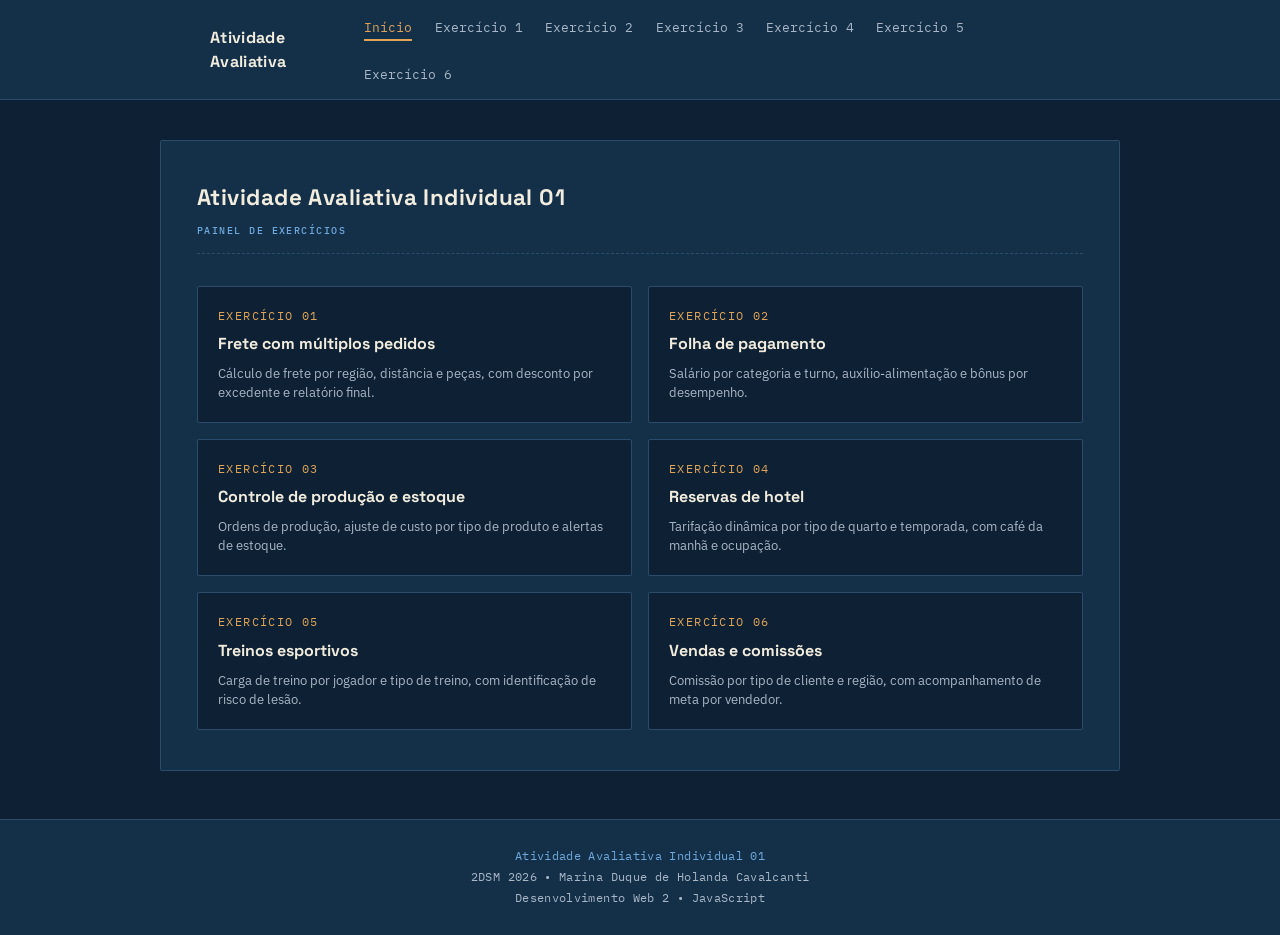
<file: index.html>
<!DOCTYPE html>
<html lang="pt-BR">
<head>
    <meta charset="UTF-8">
    <meta name="viewport" content="width=device-width, initial-scale=1.0">
    <title>Atividade Avaliativa Individual 01</title>
    <link rel="stylesheet" href="css/style.css">
</head>
<body>

    <main class="home">
        <h1>Atividade Avaliativa Individual 01</h1>

        <div class="grid-exercicios">

            <a href="exercicio1.html" class="card-exercicio">
                <span class="numero">EXERCÍCIO 01</span>
                <h3>Frete com múltiplos pedidos</h3>
                <p>Cálculo de frete por região, distância e peças, com desconto por excedente e relatório final.</p>
            </a>

            <a href="exercicio2.html" class="card-exercicio">
                <span class="numero">EXERCÍCIO 02</span>
                <h3>Folha de pagamento</h3>
                <p>Salário por categoria e turno, auxílio-alimentação e bônus por desempenho.</p>
            </a>

            <a href="exercicio3.html" class="card-exercicio">
                <span class="numero">EXERCÍCIO 03</span>
                <h3>Controle de produção e estoque</h3>
                <p>Ordens de produção, ajuste de custo por tipo de produto e alertas de estoque.</p>
            </a>

            <a href="exercicio4.html" class="card-exercicio">
                <span class="numero">EXERCÍCIO 04</span>
                <h3>Reservas de hotel</h3>
                <p>Tarifação dinâmica por tipo de quarto e temporada, com café da manhã e ocupação.</p>
            </a>

            <a href="exercicio5.html" class="card-exercicio">
                <span class="numero">EXERCÍCIO 05</span>
                <h3>Treinos esportivos</h3>
                <p>Carga de treino por jogador e tipo de treino, com identificação de risco de lesão.</p>
            </a>

            <a href="exercicio6.html" class="card-exercicio">
                <span class="numero">EXERCÍCIO 06</span>
                <h3>Vendas e comissões</h3>
                <p>Comissão por tipo de cliente e região, com acompanhamento de meta por vendedor.</p>
            </a>

        </div>
    </main>

    <script src="js/layout.js"></script>
</body>
</html>
</file>
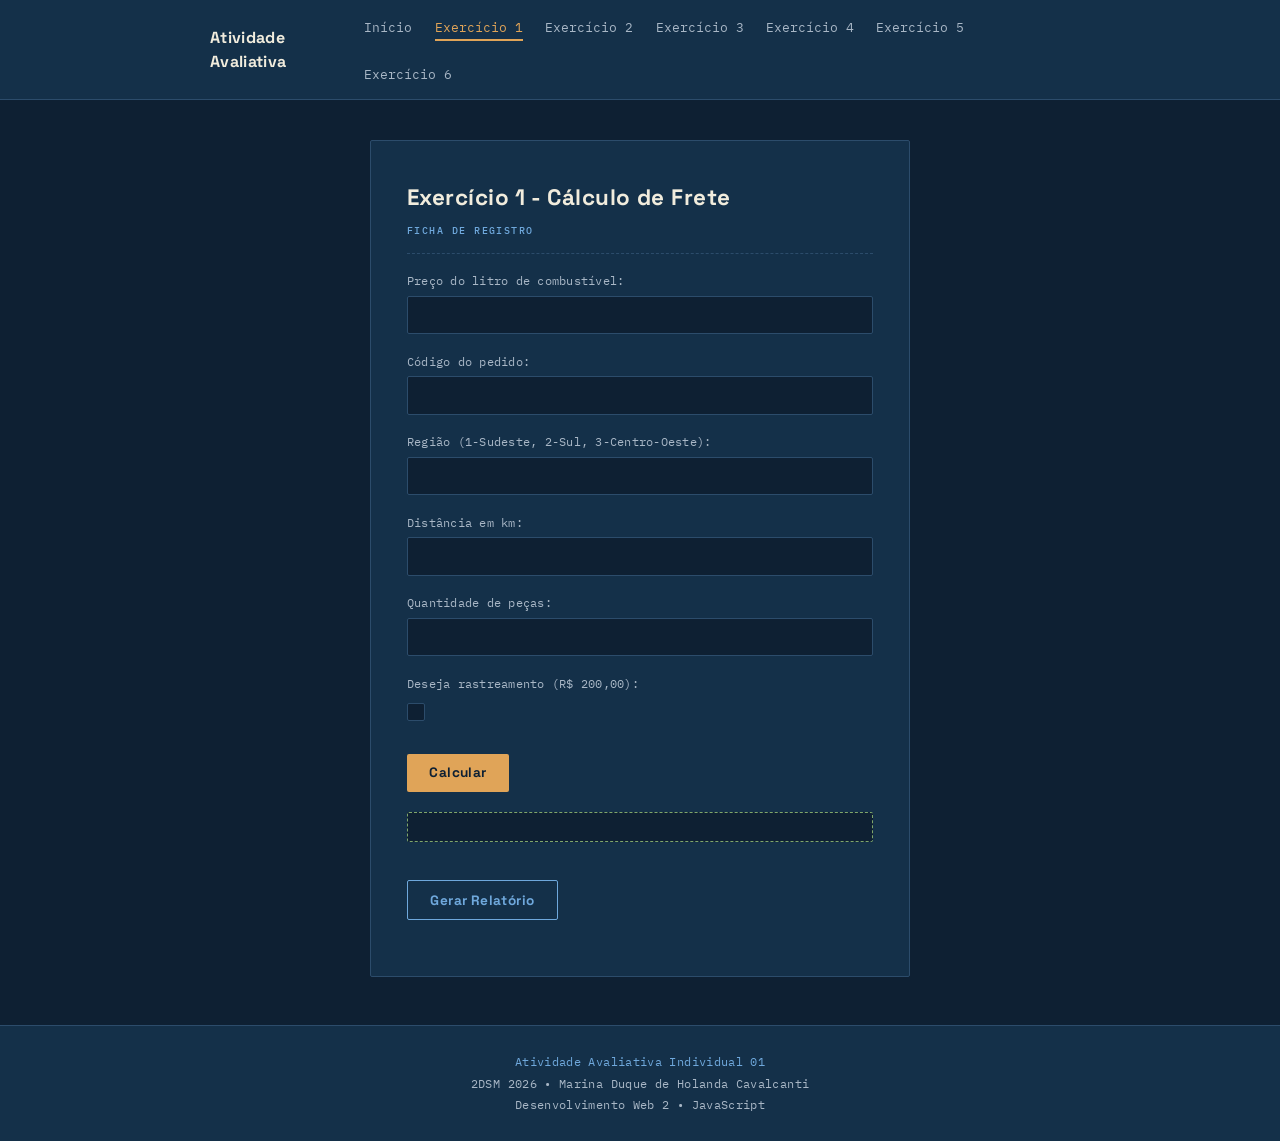
<file: exercicio1.html>
<!DOCTYPE html>
<html lang="pt-BR">
<head>
    <meta charset="UTF-8">
    <meta name="viewport" content="width=device-width, initial-scale=1.0">
    <title>Exercício 1 - Cálculo de Frete</title>
    <link rel="stylesheet" href="css/style.css">
</head>
<body>
    <main>
        <h1>Exercício 1 - Cálculo de Frete</h1>

        <label for="precoCombustivel">Preço do litro de combustível:</label>
        <input type="number" id="precoCombustivel" step="0.01">
        <br><br>

        <label for="codigoPedido">Código do pedido:</label>
        <input type="text" id="codigoPedido" autocomplete="off">
        <br><br>

        <label for="regiao">Região (1-Sudeste, 2-Sul, 3-Centro-Oeste):</label>
        <input type="number" id="regiao">
        <br><br>

        <label for="distancia">Distância em km:</label>
        <input type="number" id="distancia">
        <br><br>

        <label for="quantidadePecas">Quantidade de peças:</label>
        <input type="number" id="quantidadePecas">
        <br><br>

        <label for="rastreamento">Deseja rastreamento (R$ 200,00):</label>
        <input type="checkbox" id="rastreamento">
        <br><br>

        <button id="calcular">Calcular</button>
        <p id="resultado"></p>

        <button id="gerarRelatorio">Gerar Relatório</button>
        <div id="relatorio"></div>
    </main>

    <script src="js/layout.js"></script>
    <script src="js/exercicio1.js"></script>
</body>
</html>
</file>
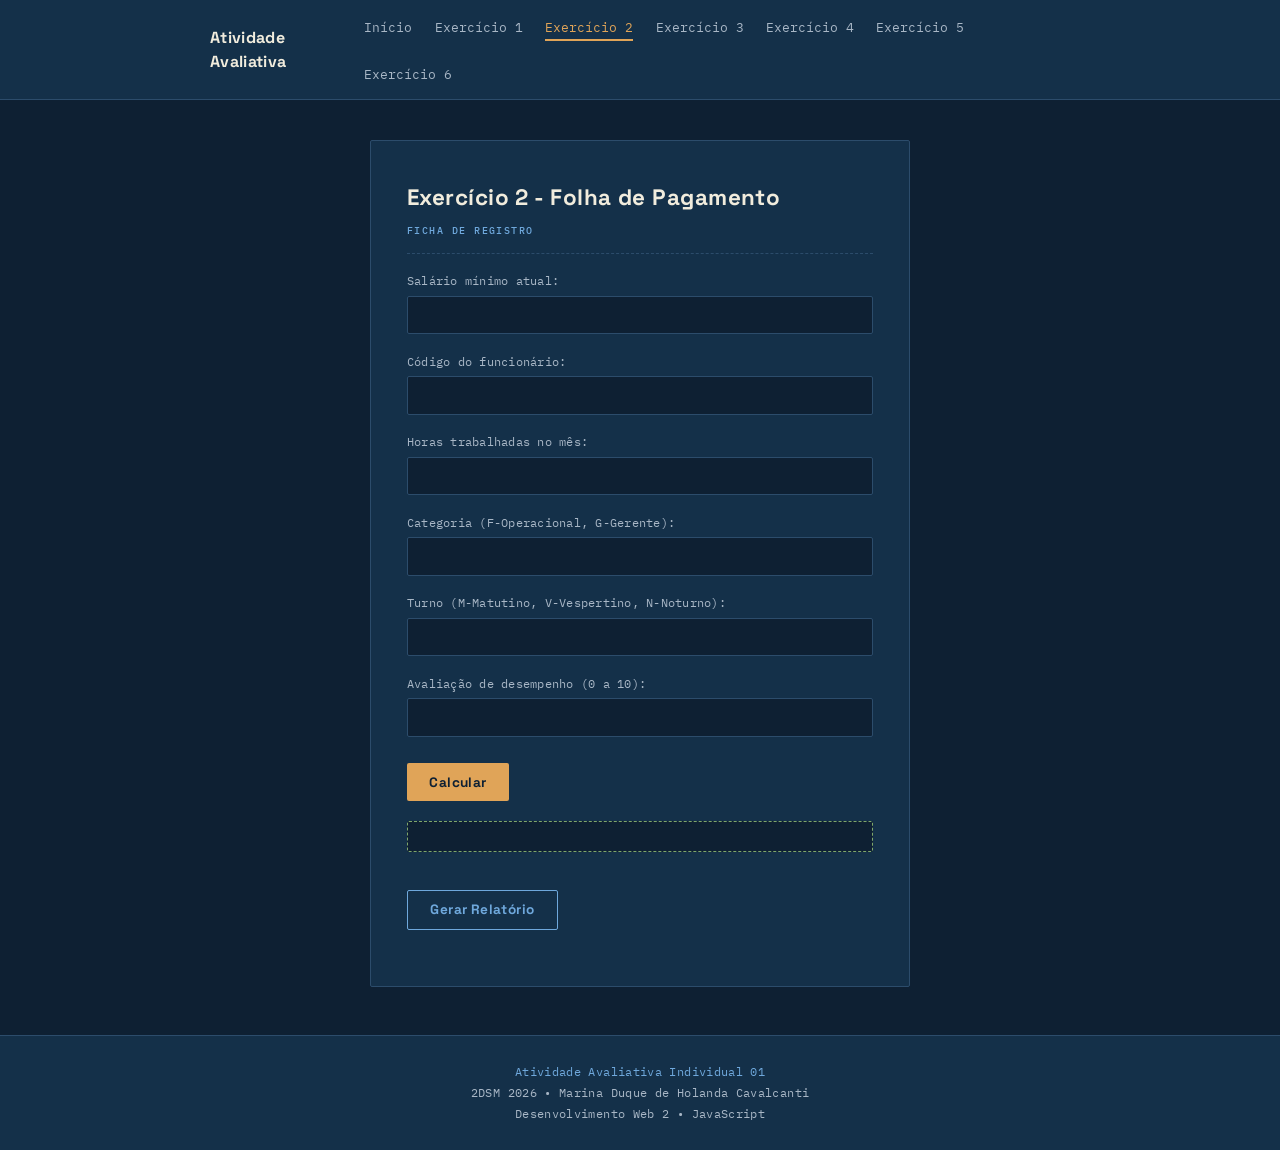
<file: exercicio2.html>
<!DOCTYPE html>
<html lang="pt-BR">
<head>
    <meta charset="UTF-8">
    <meta name="viewport" content="width=device-width, initial-scale=1.0">
    <title>Exercício 2 - Folha de Pagamento</title>
    <link rel="stylesheet" href="css/style.css">
</head>
<body>
    <main>
        <h1>Exercício 2 - Folha de Pagamento</h1>

        <label for="salarioMinimo">Salário mínimo atual:</label>
        <input type="number" id="salarioMinimo" step="0.01">
        <br><br>

        <label for="codigoFuncionario">Código do funcionário:</label>
        <input type="text" id="codigoFuncionario" autocomplete="off">
        <br><br>

        <label for="horasTrabalhadas">Horas trabalhadas no mês:</label>
        <input type="number" id="horasTrabalhadas">
        <br><br>

        <label for="categoria">Categoria (F-Operacional, G-Gerente):</label>
        <input type="text" id="categoria" maxlength="1" autocomplete="off">
        <br><br>

        <label for="turno">Turno (M-Matutino, V-Vespertino, N-Noturno):</label>
        <input type="text" id="turno" maxlength="1" autocomplete="off">
        <br><br>

        <label for="desempenho">Avaliação de desempenho (0 a 10):</label>
        <input type="number" id="desempenho" step="0.1">
        <br><br>

        <button id="calcular">Calcular</button>
        <p id="resultado"></p>

        <button id="gerarRelatorio">Gerar Relatório</button>
        <div id="relatorio"></div>
    </main>

    <script src="js/layout.js"></script>
    <script src="js/exercicio2.js"></script>
</body>
</html>
</file>
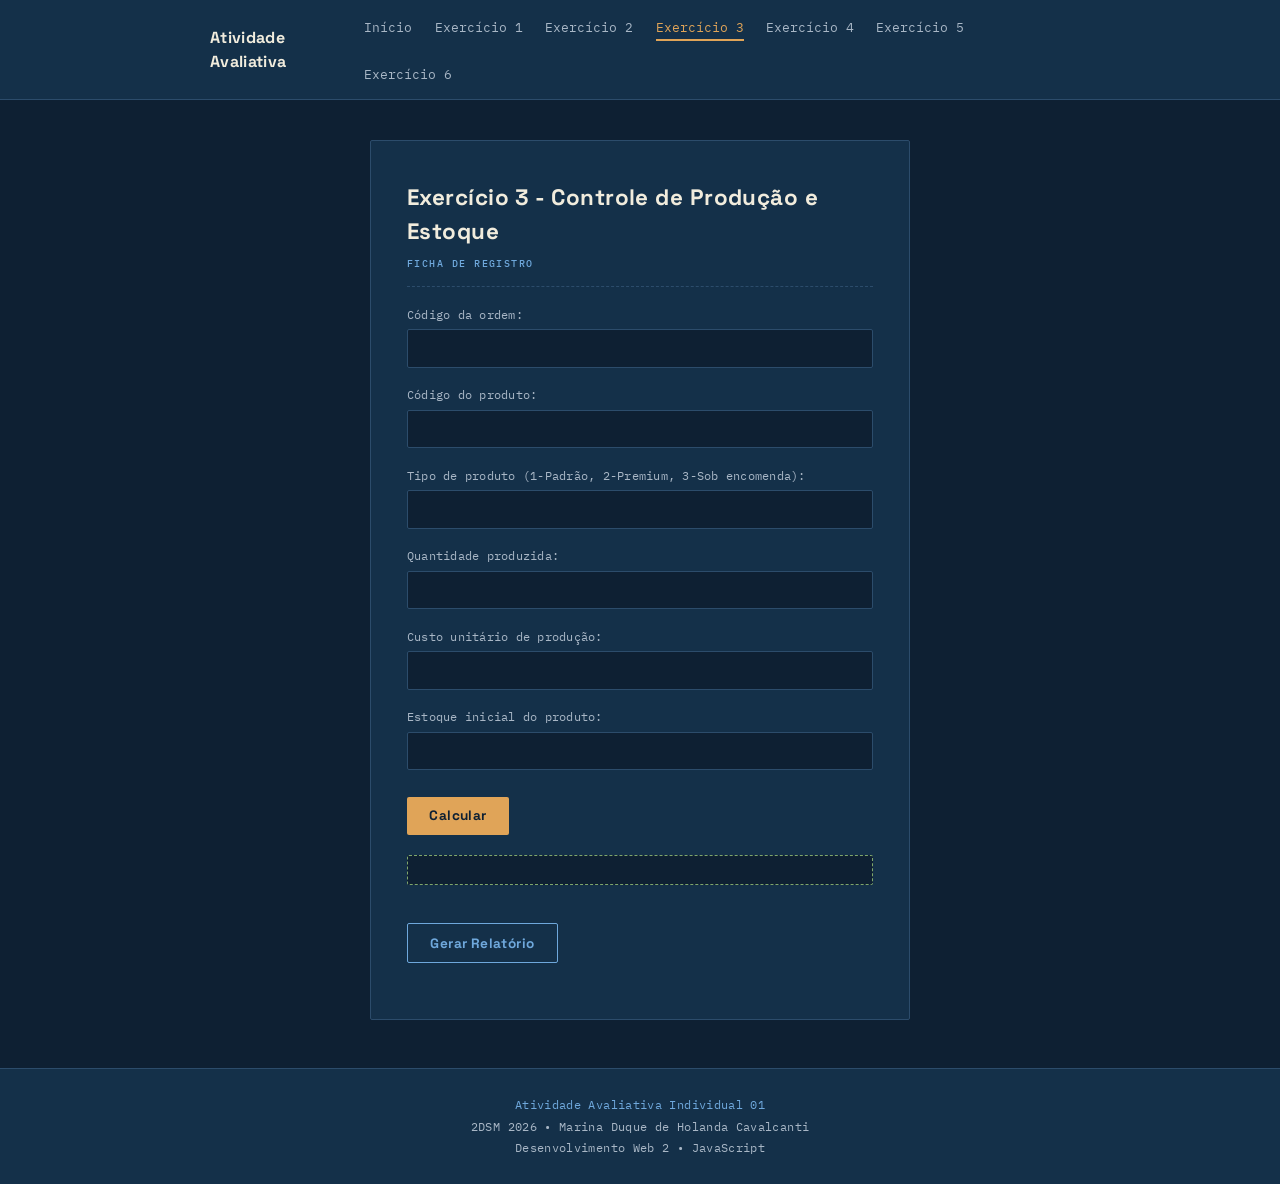
<file: exercicio3.html>
<!DOCTYPE html>
<html lang="pt-BR">
<head>
    <meta charset="UTF-8">
    <meta name="viewport" content="width=device-width, initial-scale=1.0">
    <title>Exercício 3 - Controle de Produção</title>
    <link rel="stylesheet" href="css/style.css">
</head>
<body>
    <main>
        <h1>Exercício 3 - Controle de Produção e Estoque</h1>

        <label for="codigoOrdem">Código da ordem:</label>
        <input type="text" id="codigoOrdem" autocomplete="off">
        <br><br>

        <label for="codigoProduto">Código do produto:</label>
        <input type="text" id="codigoProduto" autocomplete="off">
        <br><br>

        <label for="tipoProduto">Tipo de produto (1-Padrão, 2-Premium, 3-Sob encomenda):</label>
        <input type="number" id="tipoProduto">
        <br><br>

        <label for="quantidadeProduzida">Quantidade produzida:</label>
        <input type="number" id="quantidadeProduzida">
        <br><br>

        <label for="custoUnitario">Custo unitário de produção:</label>
        <input type="number" id="custoUnitario" step="0.01">
        <br><br>

        <label for="estoqueInicial">Estoque inicial do produto:</label>
        <input type="number" id="estoqueInicial">
        <br><br>

        <button id="calcular">Calcular</button>
        <p id="resultado"></p>

        <button id="gerarRelatorio">Gerar Relatório</button>
        <div id="relatorio"></div>
    </main>

    <script src="js/layout.js"></script>
    <script src="js/exercicio3.js"></script>
</body>
</html>
</file>
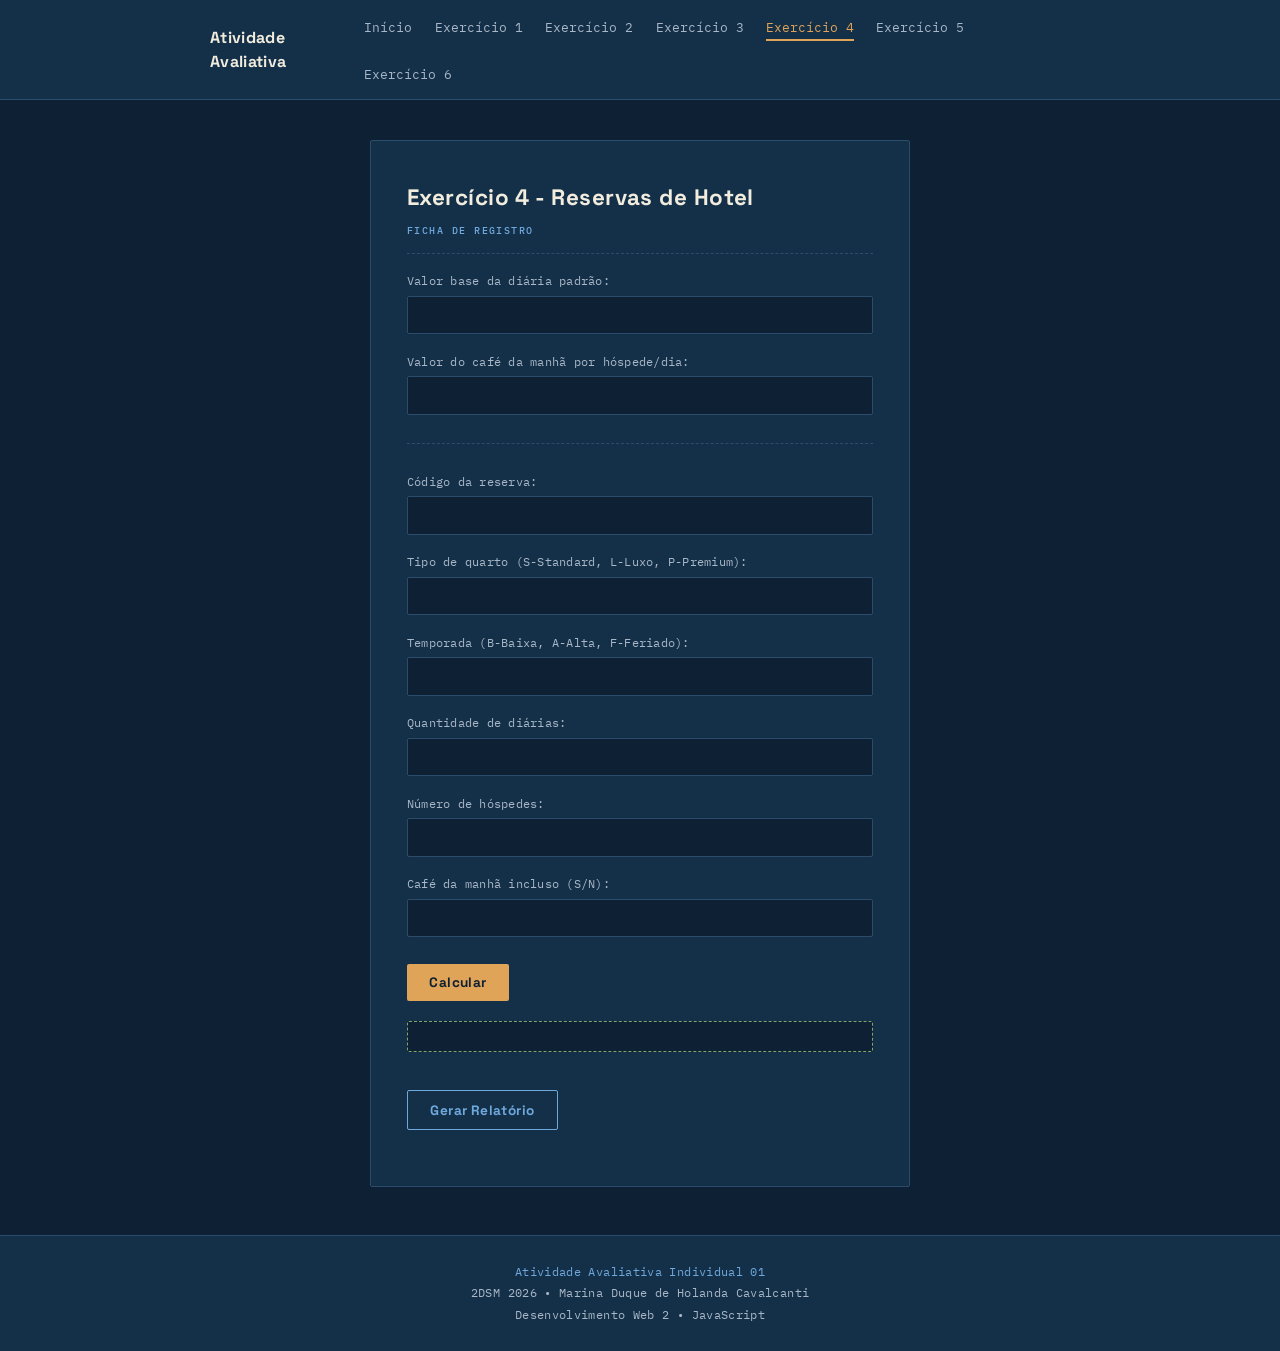
<file: exercicio4.html>
<!DOCTYPE html>
<html lang="pt-BR">
<head>
    <meta charset="UTF-8">
    <meta name="viewport" content="width=device-width, initial-scale=1.0">
    <title>Exercício 4 - Reservas de Hotel</title>
    <link rel="stylesheet" href="css/style.css">
</head>
<body>
    <main>
        <h1>Exercício 4 - Reservas de Hotel</h1>

        <label for="valorBase">Valor base da diária padrão:</label>
        <input type="number" id="valorBase" step="0.01">
        <br><br>

        <label for="valorCafe">Valor do café da manhã por hóspede/dia:</label>
        <input type="number" id="valorCafe" step="0.01">
        <br><br>

        <hr>

        <label for="codigoReserva">Código da reserva:</label>
        <input type="text" id="codigoReserva" autocomplete="off">
        <br><br>

        <label for="tipoQuarto">Tipo de quarto (S-Standard, L-Luxo, P-Premium):</label>
        <input type="text" id="tipoQuarto" maxlength="1" autocomplete="off">
        <br><br>

        <label for="temporada">Temporada (B-Baixa, A-Alta, F-Feriado):</label>
        <input type="text" id="temporada" maxlength="1" autocomplete="off">
        <br><br>

        <label for="diarias">Quantidade de diárias:</label>
        <input type="number" id="diarias">
        <br><br>

        <label for="hospedes">Número de hóspedes:</label>
        <input type="number" id="hospedes">
        <br><br>

        <label for="cafeIncluso">Café da manhã incluso (S/N):</label>
        <input type="text" id="cafeIncluso" maxlength="1" autocomplete="off">
        <br><br>

        <button id="calcular">Calcular</button>
        <p id="resultado"></p>

        <button id="gerarRelatorio">Gerar Relatório</button>
        <div id="relatorio"></div>
    </main>

    <script src="js/layout.js"></script>
    <script src="js/exercicio4.js"></script>
</body>
</html>
</file>
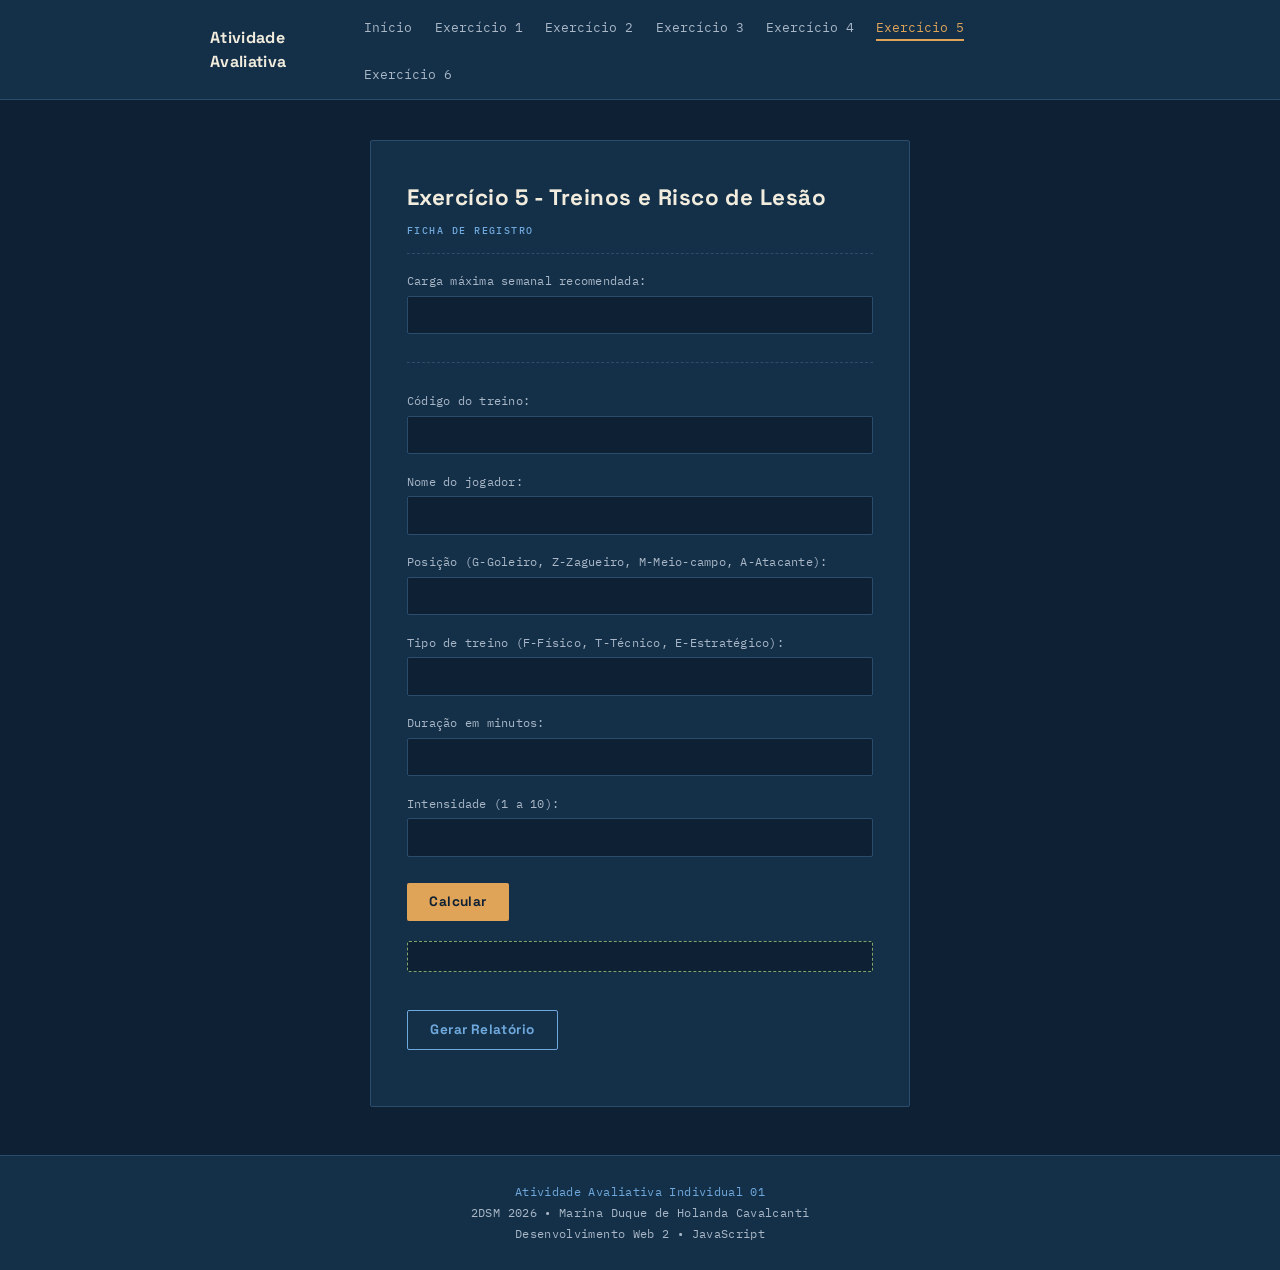
<file: exercicio5.html>
<!DOCTYPE html>
<html lang="pt-BR">
<head>
    <meta charset="UTF-8">
    <meta name="viewport" content="width=device-width, initial-scale=1.0">
    <title>Exercício 5 - Treinos Esportivos</title>
    <link rel="stylesheet" href="css/style.css">
</head>
<body>
    <main>
        <h1>Exercício 5 - Treinos e Risco de Lesão</h1>

        <label for="cargaMaxima">Carga máxima semanal recomendada:</label>
        <input type="number" id="cargaMaxima" step="0.01">
        <br><br>

        <hr>

        <label for="codigoTreino">Código do treino:</label>
        <input type="text" id="codigoTreino" autocomplete="off">
        <br><br>

        <label for="nomeJogador">Nome do jogador:</label>
        <input type="text" id="nomeJogador" autocomplete="off">
        <br><br>

        <label for="posicao">Posição (G-Goleiro, Z-Zagueiro, M-Meio-campo, A-Atacante):</label>
        <input type="text" id="posicao" maxlength="1" autocomplete="off">
        <br><br>

        <label for="tipoTreino">Tipo de treino (F-Físico, T-Técnico, E-Estratégico):</label>
        <input type="text" id="tipoTreino" maxlength="1" autocomplete="off">
        <br><br>

        <label for="duracao">Duração em minutos:</label>
        <input type="number" id="duracao">
        <br><br>

        <label for="intensidade">Intensidade (1 a 10):</label>
        <input type="number" id="intensidade">
        <br><br>

        <button id="calcular">Calcular</button>
        <p id="resultado"></p>

        <button id="gerarRelatorio">Gerar Relatório</button>
        <div id="relatorio"></div>
    </main>

    <script src="js/layout.js"></script>
    <script src="js/exercicio5.js"></script>
</body>
</html>
</file>
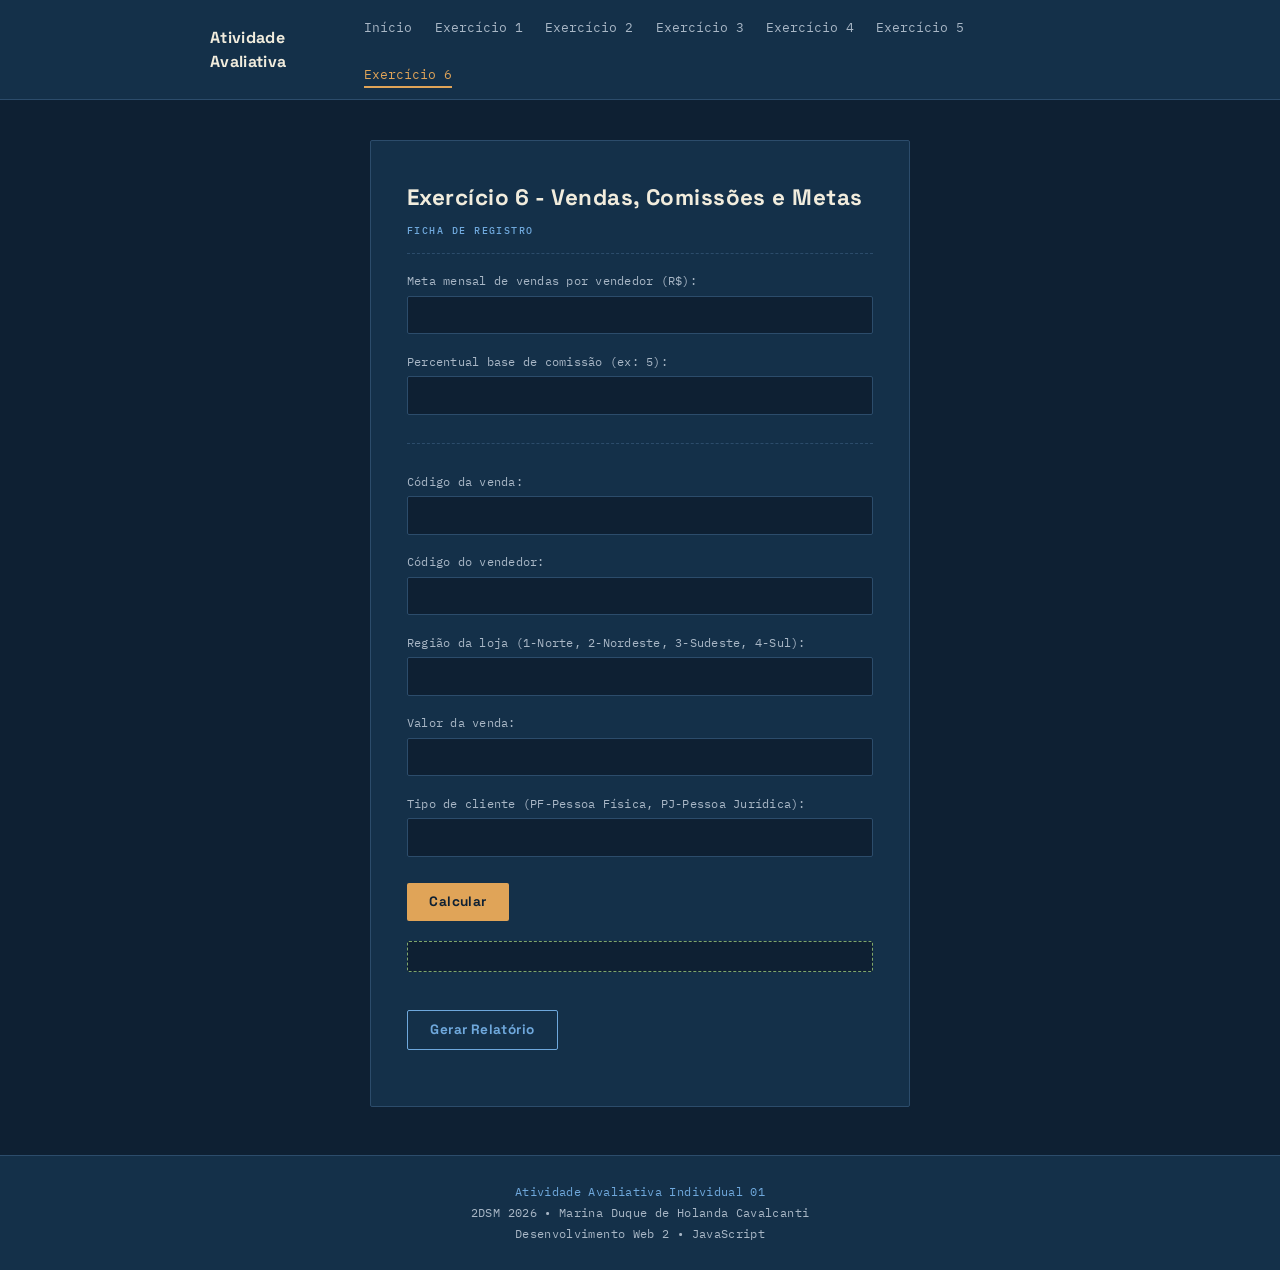
<file: exercicio6.html>
<!DOCTYPE html>
<html lang="pt-BR">
<head>
    <meta charset="UTF-8">
    <meta name="viewport" content="width=device-width, initial-scale=1.0">
    <title>Exercício 6 - Vendas e Comissões</title>
    <link rel="stylesheet" href="css/style.css">
</head>
<body>
    <main>
        <h1>Exercício 6 - Vendas, Comissões e Metas</h1>

        <label for="metaMensal">Meta mensal de vendas por vendedor (R$):</label>
        <input type="number" id="metaMensal" step="0.01">
        <br><br>

        <label for="percentualBase">Percentual base de comissão (ex: 5):</label>
        <input type="number" id="percentualBase" step="0.01">
        <br><br>

        <hr>

        <label for="codigoVenda">Código da venda:</label>
        <input type="text" id="codigoVenda" autocomplete="off">
        <br><br>

        <label for="codigoVendedor">Código do vendedor:</label>
        <input type="text" id="codigoVendedor" autocomplete="off">
        <br><br>

        <label for="regiaoLoja">Região da loja (1-Norte, 2-Nordeste, 3-Sudeste, 4-Sul):</label>
        <input type="number" id="regiaoLoja">
        <br><br>

        <label for="valorVenda">Valor da venda:</label>
        <input type="number" id="valorVenda" step="0.01">
        <br><br>

        <label for="tipoCliente">Tipo de cliente (PF-Pessoa Física, PJ-Pessoa Jurídica):</label>
        <input type="text" id="tipoCliente" maxlength="2" autocomplete="off">
        <br><br>

        <button id="calcular">Calcular</button>
        <p id="resultado"></p>

        <button id="gerarRelatorio">Gerar Relatório</button>
        <div id="relatorio"></div>
    </main>

    <script src="js/layout.js"></script>
    <script src="js/exercicio6.js"></script>
</body>
</html>
</file>
<file: css/style.css>
@import url('https://fonts.googleapis.com/css2?family=Space+Grotesk:wght@500;700&family=IBM+Plex+Sans:wght@400;500;600&family=IBM+Plex+Mono:wght@400;500;600&display=swap');

:root {
    --azul-marinho: #0e2033;
    --linha-grade: rgba(111, 168, 220, 0.07);
    --azul-painel: #143049;
    --azul-borda: #2c4c6b;
    --branco-papel: #f1ecdd;
    --bege-texto: #e7e2d2;
    --cinza-azulado: #a9b7c6;
    --dourado: #e0a458;
    --azul-claro: #6fa8dc;
    --vermelho-queimado: #c1584b;
    --verde-oliva: #7fa66b;

    --fonte-titulo: 'Space Grotesk', sans-serif;
    --fonte-texto: 'IBM Plex Sans', sans-serif;
    --fonte-dados: 'IBM Plex Mono', monospace;
}

* {
    box-sizing: border-box;
}

@media (prefers-reduced-motion: reduce) {
    * {
        animation: none !important;
        transition: none !important;
    }
}

body {
    margin: 0;
    padding: 0;
    min-height: 100vh;
    background-color: var(--azul-marinho);
    color: var(--bege-texto);
    font-family: var(--fonte-texto);
    line-height: 1.5;
    display: flex;
    flex-direction: column;
}

main {
    position: relative;
    width: min(540px, calc(100% - 2rem));
    margin: 0 auto 3rem;
    padding: 2.5rem 2.25rem;
    background: var(--azul-painel);
    border: 1px solid var(--azul-borda);
    border-radius: 2px;
}

h1 {
    font-family: var(--fonte-titulo);
    font-weight: 700;
    font-size: 1.4rem;
    letter-spacing: 0.02em;
    color: var(--branco-papel);
    margin: 0 0 0.35rem;
    padding-bottom: 0.9rem;
    border-bottom: 1px dashed var(--azul-borda);
}

h1::after {
    content: "FICHA DE REGISTRO";
    display: block;
    font-family: var(--fonte-dados);
    font-size: 0.65rem;
    font-weight: 500;
    letter-spacing: 0.14em;
    color: var(--azul-claro);
    margin-top: 0.5rem;
}

h3,
h4 {
    font-family: var(--fonte-titulo);
    color: var(--branco-papel);
    margin: 1.5rem 0 0.75rem;
}

h3 {
    font-size: 1.05rem;
    padding-top: 1rem;
    border-top: 1px dashed var(--azul-borda);
}

h3:first-child {
    border-top: none;
    padding-top: 0;
}

h4 {
    font-size: 0.85rem;
    color: var(--azul-claro);
    text-transform: uppercase;
    letter-spacing: 0.08em;
}

hr {
    border: none;
    border-top: 1px dashed var(--azul-borda);
    margin: 1.75rem 0;
}

label {
    display: block;
    font-family: var(--fonte-dados);
    font-size: 0.78rem;
    color: var(--cinza-azulado);
    letter-spacing: 0.02em;
    margin-top: 1.1rem;
    margin-bottom: 0.35rem;
}

main br {
    display: block;
    content: "";
    margin-top: 0.15rem;
}

input[type="text"],
input[type="number"] {
    width: 100%;
    padding: 0.55rem 0.7rem;
    background: var(--azul-marinho);
    border: 1px solid var(--azul-borda);
    border-radius: 2px;
    color: var(--branco-papel);
    font-family: var(--fonte-dados);
    font-size: 0.9rem;
    transition: border-color 0.15s ease;
}

input[type="text"]:focus,
input[type="number"]:focus {
    outline: none;
    border-color: var(--azul-claro);
}

/* remoção das setas do input numérico */
input[type="number"] {
    -moz-appearance: textfield;
}
input[type="number"]::-webkit-outer-spin-button,
input[type="number"]::-webkit-inner-spin-button {
    -webkit-appearance: none;
    margin: 0;
}

input[type="checkbox"] {
    appearance: none;
    -webkit-appearance: none;
    width: 1.15rem;
    height: 1.15rem;
    margin: 0.3rem 0 0;
    background: var(--azul-marinho);
    border: 1px solid var(--azul-borda);
    border-radius: 2px;
    cursor: pointer;
    position: relative;
    transition: background 0.15s ease, border-color 0.15s ease;
}

input[type="checkbox"]:hover {
    border-color: var(--azul-claro);
}

input[type="checkbox"]:checked {
    background: var(--dourado);
    border-color: var(--dourado);
}

input[type="checkbox"]:checked::after {
    content: "";
    position: absolute;
    left: 4px;
    top: 1px;
    width: 4px;
    height: 8px;
    border: solid var(--azul-marinho);
    border-width: 0 2px 2px 0;
    transform: rotate(45deg);
}

button {
    font-family: var(--fonte-titulo);
    font-weight: 700;
    font-size: 0.85rem;
    letter-spacing: 0.03em;
    padding: 0.65rem 1.4rem;
    margin-top: 1.5rem;
    margin-right: 0.6rem;
    background: var(--dourado);
    color: var(--azul-marinho);
    border: none;
    border-radius: 2px;
    cursor: pointer;
    transition: transform 0.1s ease, background 0.15s ease;
}

button:hover {
    background: #eab876;
}

button:active {
    transform: translateY(-1px);
}

#gerarRelatorio {
    background: transparent;
    color: var(--azul-claro);
    border: 1px solid var(--azul-claro);
}

#gerarRelatorio:hover {
    background: rgba(111, 168, 220, 0.1);
}

#resultado {
    position: relative;
    margin-top: 1.25rem;
    padding: 0.9rem 1rem;
    background: var(--azul-marinho);
    border: 1px dashed var(--verde-oliva);
    border-radius: 2px;
    font-family: var(--fonte-dados);
    font-size: 0.88rem;
    color: var(--branco-papel);
    min-height: 1.2rem;
}

#resultado:not(:empty)::before {
    content: "REGISTRADO";
    display: inline-block;
    font-family: var(--fonte-dados);
    font-size: 0.6rem;
    font-weight: 600;
    letter-spacing: 0.12em;
    color: var(--verde-oliva);
    border: 1px solid var(--verde-oliva);
    padding: 0.1rem 0.4rem;
    margin-right: 0.6rem;
}

#relatorio {
    margin-top: 1rem;
    font-family: var(--fonte-dados);
    font-size: 0.85rem;
}

#relatorio p {
    margin: 0.4rem 0;
    padding: 0.5rem 0.7rem;
    background: var(--azul-marinho);
    border-left: 2px solid var(--azul-borda);
}

.navbar {
    background: var(--azul-painel);
    border-bottom: 1px solid var(--azul-borda);
    margin-bottom: 2.5rem;
}

.navbar-container {
    max-width: 900px;
    margin: 0 auto;
    padding: 0.9rem 1.25rem;
    display: flex;
    align-items: center;
    justify-content: space-between;
}

.logo {
    font-family: var(--fonte-titulo);
    font-weight: 700;
    font-size: 1rem;
    letter-spacing: 0.02em;
    color: var(--branco-papel);
    text-decoration: none;
}

.nav-links {
    list-style: none;
    display: flex;
    flex-wrap: wrap;
    gap: 1.4rem;
    margin: 0;
    padding: 0;
}

.nav-links a {
    font-family: var(--fonte-dados);
    font-size: 0.8rem;
    color: var(--cinza-azulado);
    text-decoration: none;
    padding-bottom: 3px;
    border-bottom: 2px solid transparent;
    transition: color 0.15s ease, border-color 0.15s ease;
}

.nav-links a:hover {
    color: var(--branco-papel);
}

.nav-links a.active {
    color: var(--dourado);
    border-bottom-color: var(--dourado);
}

.menu-toggle {
    display: none;
    background: none;
    border: 1px solid var(--azul-borda);
    color: var(--branco-papel);
    font-size: 1.1rem;
    padding: 0.3rem 0.6rem;
    margin: 0;
    cursor: pointer;
}

.menu-toggle:hover {
    background: none;
}

footer {
    border-top: 1px solid var(--azul-borda);
    background: var(--azul-painel);
    margin-top: auto;
}

.footer-container {
    max-width: 640px;
    margin: 0 auto;
    padding: 1.5rem 1.25rem;
    text-align: center;
}

.footer-container p {
    margin: 0.2rem 0;
    font-family: var(--fonte-dados);
    font-size: 0.75rem;
    color: var(--cinza-azulado);
    letter-spacing: 0.03em;
}

.footer-container p:first-child {
    color: var(--azul-claro);
}

main.home {
    width: min(960px, calc(100% - 2rem));
}

main.home h1::after {
    content: "PAINEL DE EXERCÍCIOS";
}

.intro {
    font-family: var(--fonte-texto);
    font-size: 0.92rem;
    color: var(--cinza-azulado);
    max-width: 60ch;
    margin: 1rem 0 0;
}

.grid-exercicios {
    display: grid;
    grid-template-columns: repeat(auto-fit, minmax(min(100%, 360px), 1fr));
    gap: 1rem;
    margin-top: 2rem;
}

.card-exercicio {
    display: flex;
    flex-direction: column;
    gap: 0.5rem;
    padding: 1.25rem;
    background: var(--azul-marinho);
    border: 1px solid var(--azul-borda);
    border-radius: 2px;
    text-decoration: none;
    color: var(--bege-texto);
    transition: border-color 0.15s ease, transform 0.1s ease;
}

.card-exercicio:hover {
    border-color: var(--dourado);
    transform: translateY(-2px);
}

.card-exercicio .numero {
    font-family: var(--fonte-dados);
    font-size: 0.72rem;
    letter-spacing: 0.12em;
    color: var(--dourado);
}

.card-exercicio h3 {
    margin: 0;
    padding: 0;
    border: none;
    font-size: 1rem;
}

.card-exercicio p {
    margin: 0;
    font-family: var(--fonte-texto);
    font-size: 0.82rem;
    line-height: 1.45;
    color: var(--cinza-azulado);
}

@media (max-width: 768px) {

    .navbar {
        margin-bottom: 1.5rem;
    }

    .navbar-container {
        padding: 0.8rem 1rem;
    }

    main,
    main.home {
        width: calc(100% - 1.5rem);
        padding: 2rem 1.5rem;
    }

    .grid-exercicios {
        grid-template-columns: 1fr;
    }

    .nav-links {
        gap: 1rem;
    }
}


@media (max-width: 640px) {

    .menu-toggle {
        display: block;
    }

    .navbar-container {
        flex-wrap: wrap;
    }

    .nav-links {
        display: none;
        width: 100%;
        flex-direction: column;
        gap: 0.75rem;
        margin-top: 1rem;
        padding-top: 1rem;
        border-top: 1px dashed var(--azul-borda);
    }

    .nav-links.active {
        display: flex;
    }

    .nav-links a {
        display: block;
        padding: 0.4rem 0;
    }

    main,
    main.home {
        width: calc(100% - 1rem);
        padding: 1.5rem 1rem;
    }

    h1 {
        font-size: 1.25rem;
    }

    h3 {
        font-size: 1rem;
    }

    .grid-exercicios {
        gap: 0.75rem;
        margin-top: 1.5rem;
    }

    .card-exercicio {
        padding: 1rem;
    }

    button {
        width: 100%;
        margin-right: 0;
    }
}


@media (max-width: 400px) {

    main,
    main.home {
        width: calc(100% - 0.75rem);
        padding: 1.25rem 0.85rem;
    }

    .navbar-container {
        padding: 0.75rem;
    }

    h1 {
        font-size: 1.15rem;
    }

    h1::after {
        font-size: 0.58rem;
    }

    .intro {
        font-size: 0.85rem;
    }

    input[type="text"],
    input[type="number"] {
        font-size: 0.85rem;
    }

    .card-exercicio {
        padding: 0.85rem;
    }
}
</file>
